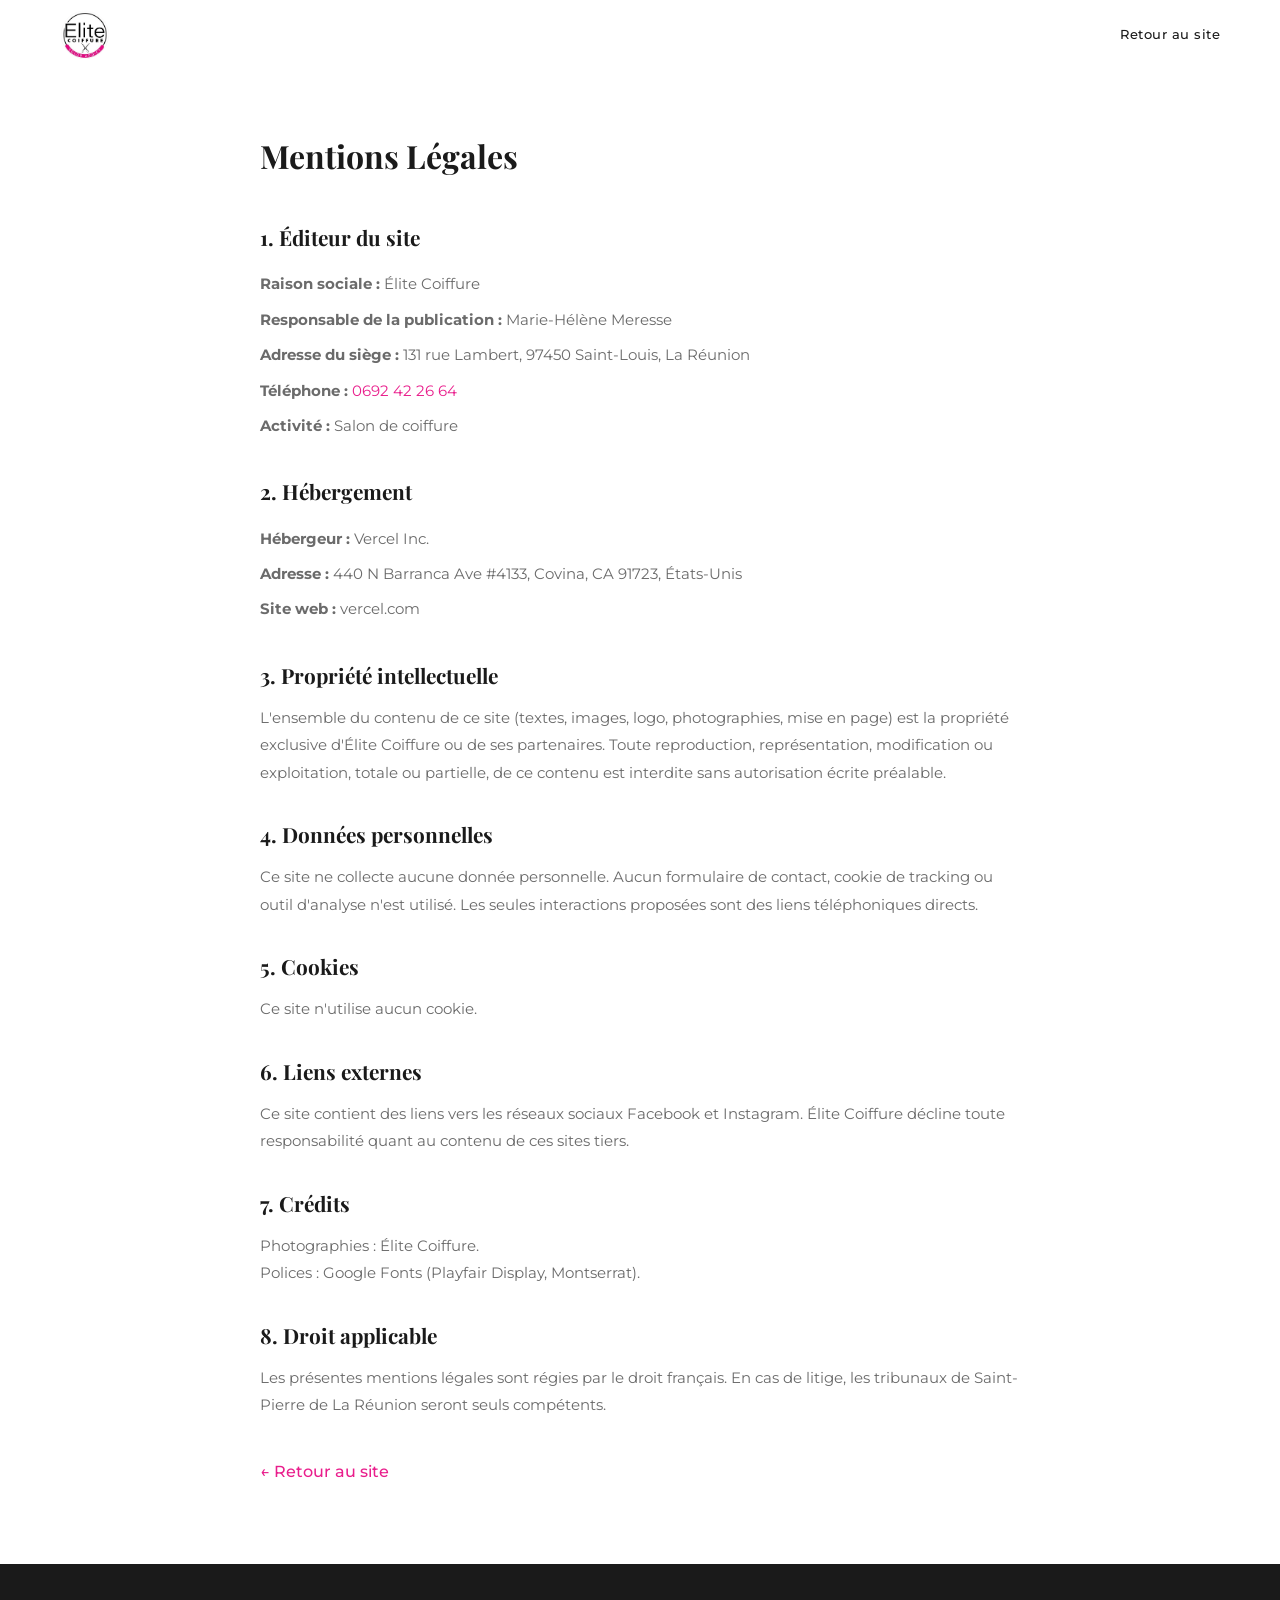
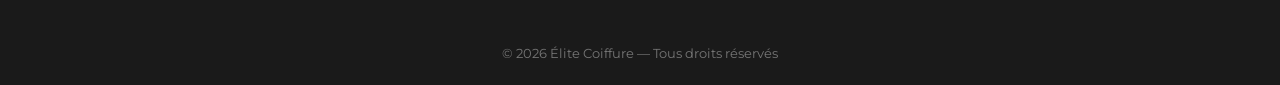
<file: elite-coiffure/mentions-legales.html>
<!DOCTYPE html>
<html lang="fr">
<head>
    <meta charset="UTF-8">
    <meta name="viewport" content="width=device-width, initial-scale=1.0">
    <title>Mentions Légales — Élite Coiffure</title>
    <meta name="robots" content="noindex, nofollow">
    <link rel="icon" type="image/png" href="logo elite coiffure.png">
    <link rel="stylesheet" href="styles.css">
    <link rel="preconnect" href="https://fonts.googleapis.com">
    <link rel="preconnect" href="https://fonts.gstatic.com" crossorigin>
    <link href="https://fonts.googleapis.com/css2?family=Playfair+Display:ital,wght@0,400;0,600;0,700;1,400&family=Montserrat:wght@300;400;500;600;700&display=swap" rel="stylesheet">
    <style>
        .mentions {
            max-width: 800px;
            margin: 0 auto;
            padding: calc(var(--header-h) + 60px) 20px 80px;
        }
        .mentions h1 {
            font-family: var(--font-heading);
            font-size: 2rem;
            margin-bottom: 40px;
            color: var(--black);
        }
        .mentions h2 {
            font-family: var(--font-heading);
            font-size: 1.3rem;
            margin: 32px 0 12px;
            color: var(--black);
        }
        .mentions p, .mentions li {
            font-size: 0.95rem;
            line-height: 1.8;
            color: var(--gray);
        }
        .mentions ul {
            list-style: none;
            padding: 0;
        }
        .mentions ul li {
            padding: 4px 0;
        }
        .mentions a {
            color: var(--pink);
        }
        .mentions-back {
            display: inline-block;
            margin-top: 40px;
            color: var(--pink);
            font-weight: 500;
        }
    </style>
</head>
<body>
    <!-- Header -->
    <header class="header" id="header">
        <div class="header-inner">
            <a href="index.html" class="logo">
                <img src="logo elite coiffure.png" alt="Élite Coiffure" width="60" height="60">
            </a>
            <nav class="nav" id="nav">
                <a href="index.html" class="nav-link">Retour au site</a>
            </nav>
            <button class="burger" id="burger" aria-label="Ouvrir le menu">
                <span></span><span></span><span></span>
            </button>
        </div>
    </header>

    <main class="mentions">
        <h1>Mentions Légales</h1>

        <h2>1. Éditeur du site</h2>
        <ul>
            <li><strong>Raison sociale :</strong> Élite Coiffure</li>
            <li><strong>Responsable de la publication :</strong> Marie-Hélène Meresse</li>
            <li><strong>Adresse du siège :</strong> 131 rue Lambert, 97450 Saint-Louis, La Réunion</li>
            <li><strong>Téléphone :</strong> <a href="tel:0692422664">0692 42 26 64</a></li>
            <li><strong>Activité :</strong> Salon de coiffure</li>
        </ul>

        <h2>2. Hébergement</h2>
        <ul>
            <li><strong>Hébergeur :</strong> Vercel Inc.</li>
            <li><strong>Adresse :</strong> 440 N Barranca Ave #4133, Covina, CA 91723, États-Unis</li>
            <li><strong>Site web :</strong> vercel.com</li>
        </ul>

        <h2>3. Propriété intellectuelle</h2>
        <p>L'ensemble du contenu de ce site (textes, images, logo, photographies, mise en page) est la propriété exclusive d'Élite Coiffure ou de ses partenaires. Toute reproduction, représentation, modification ou exploitation, totale ou partielle, de ce contenu est interdite sans autorisation écrite préalable.</p>

        <h2>4. Données personnelles</h2>
        <p>Ce site ne collecte aucune donnée personnelle. Aucun formulaire de contact, cookie de tracking ou outil d'analyse n'est utilisé. Les seules interactions proposées sont des liens téléphoniques directs.</p>

        <h2>5. Cookies</h2>
        <p>Ce site n'utilise aucun cookie.</p>

        <h2>6. Liens externes</h2>
        <p>Ce site contient des liens vers les réseaux sociaux Facebook et Instagram. Élite Coiffure décline toute responsabilité quant au contenu de ces sites tiers.</p>

        <h2>7. Crédits</h2>
        <p>Photographies : Élite Coiffure.<br>
        Polices : Google Fonts (Playfair Display, Montserrat).</p>

        <h2>8. Droit applicable</h2>
        <p>Les présentes mentions légales sont régies par le droit français. En cas de litige, les tribunaux de Saint-Pierre de La Réunion seront seuls compétents.</p>

        <a href="index.html" class="mentions-back">&larr; Retour au site</a>
    </main>

    <!-- Footer -->
    <footer class="footer">
        <div class="container">
            <div class="footer-bottom">
                <p>&copy; 2026 Élite Coiffure — Tous droits réservés</p>
            </div>
        </div>
    </footer>
</body>
</html>
</file>
<file: elite-coiffure/styles.css>
/* =============================================
   ÉLITE COIFFURE — Styles
   Palette : Noir #1A1A1A | Blanc #FFFFFF | Rose #E91E8C | Gris #6B6B6B
   ============================================= */

*, *::before, *::after {
    margin: 0;
    padding: 0;
    box-sizing: border-box;
}

:root {
    --black: #1A1A1A;
    --white: #FFFFFF;
    --pink: #E91E8C;
    --pink-light: #FDF0F7;
    --pink-dark: #C4167A;
    --gray: #6B6B6B;
    --gray-light: #F5F5F5;
    --gray-medium: #E0E0E0;
    --font-heading: 'Playfair Display', Georgia, serif;
    --font-body: 'Montserrat', -apple-system, sans-serif;
    --header-h: 70px;
    --radius: 8px;
    --transition: 0.3s cubic-bezier(0.4, 0, 0.2, 1);
}

html {
    scroll-behavior: smooth;
    -webkit-text-size-adjust: 100%;
}

body {
    font-family: var(--font-body);
    font-size: 16px;
    line-height: 1.6;
    color: var(--black);
    background: var(--white);
    overflow-x: hidden;
}

img {
    max-width: 100%;
    height: auto;
    display: block;
}

a {
    text-decoration: none;
    color: inherit;
    transition: color var(--transition);
}

address {
    font-style: normal;
}

/* =============================================
   UTILITIES
   ============================================= */

.container {
    width: 100%;
    max-width: 1200px;
    margin: 0 auto;
    padding: 0 20px;
}

.section {
    padding: 80px 0;
}

.section--dark {
    background: var(--black);
    color: var(--white);
}

.section--dark .section-label {
    color: var(--pink);
}

.section--dark .section-intro {
    color: rgba(255,255,255,0.7);
}

.section--light {
    background: var(--gray-light);
}

.section-label {
    display: block;
    font-family: var(--font-body);
    font-size: 0.75rem;
    font-weight: 600;
    letter-spacing: 3px;
    text-transform: uppercase;
    color: var(--pink);
    margin-bottom: 16px;
    text-align: center;
}

.section-title {
    font-family: var(--font-heading);
    font-size: clamp(1.8rem, 4vw, 2.8rem);
    font-weight: 600;
    text-align: center;
    margin-bottom: 16px;
    line-height: 1.2;
}

.section-title em {
    font-style: italic;
    color: var(--pink);
}

.section-intro {
    text-align: center;
    color: var(--gray);
    max-width: 600px;
    margin: 0 auto 48px;
    font-size: 1rem;
    line-height: 1.7;
}

/* =============================================
   BUTTONS
   ============================================= */

.btn {
    display: inline-flex;
    align-items: center;
    justify-content: center;
    padding: 14px 32px;
    font-family: var(--font-body);
    font-size: 0.875rem;
    font-weight: 600;
    letter-spacing: 0.5px;
    border-radius: var(--radius);
    transition: all var(--transition);
    cursor: pointer;
    border: 2px solid transparent;
}

.btn--primary {
    background: var(--pink);
    color: var(--white);
    border-color: var(--pink);
}

.btn--primary:hover {
    background: var(--pink-dark);
    border-color: var(--pink-dark);
    transform: translateY(-2px);
    box-shadow: 0 8px 25px rgba(233,30,140,0.3);
}

.btn--outline {
    background: transparent;
    color: var(--white);
    border-color: var(--white);
}

.btn--outline:hover {
    background: var(--white);
    color: var(--black);
    transform: translateY(-2px);
}

.btn--full {
    width: 100%;
}

/* =============================================
   HEADER
   ============================================= */

.header {
    position: fixed;
    top: 0;
    left: 0;
    right: 0;
    z-index: 1000;
    background: rgba(255,255,255,0.95);
    backdrop-filter: blur(10px);
    -webkit-backdrop-filter: blur(10px);
    border-bottom: 1px solid transparent;
    transition: all var(--transition);
}

.header.scrolled {
    border-bottom-color: var(--gray-medium);
    box-shadow: 0 2px 20px rgba(0,0,0,0.06);
}

.header-inner {
    display: flex;
    align-items: center;
    justify-content: space-between;
    height: var(--header-h);
    max-width: 1200px;
    margin: 0 auto;
    padding: 0 20px;
}

.logo img {
    height: 50px;
    width: auto;
}

.nav {
    display: none;
    align-items: center;
    gap: 28px;
}

.nav-link {
    font-size: 0.8rem;
    font-weight: 500;
    letter-spacing: 0.5px;
    color: var(--black);
    position: relative;
}

.nav-link::after {
    content: '';
    position: absolute;
    bottom: -4px;
    left: 0;
    width: 0;
    height: 2px;
    background: var(--pink);
    transition: width var(--transition);
}

.nav-link:hover::after {
    width: 100%;
}

.nav-link--cta {
    background: var(--pink);
    color: var(--white);
    padding: 8px 20px;
    border-radius: var(--radius);
    font-weight: 600;
}

.nav-link--cta::after {
    display: none;
}

.nav-link--cta:hover {
    background: var(--pink-dark);
    color: var(--white);
}

.header-socials {
    display: none;
    align-items: center;
    gap: 12px;
}

.header-socials a {
    color: var(--gray);
    transition: color var(--transition);
}

.header-socials a:hover {
    color: var(--pink);
}

/* Burger */
.burger {
    display: flex;
    flex-direction: column;
    justify-content: center;
    gap: 5px;
    width: 28px;
    height: 28px;
    background: none;
    border: none;
    position: relative;
    z-index: 2;
    cursor: pointer;
    padding: 0;
}

.burger span {
    display: block;
    width: 100%;
    height: 2px;
    background: var(--black);
    border-radius: 2px;
    transition: all var(--transition);
}

.burger.active span:nth-child(1) {
    transform: rotate(45deg) translate(5px, 5px);
}

.burger.active span:nth-child(2) {
    opacity: 0;
}

.burger.active span:nth-child(3) {
    transform: rotate(-45deg) translate(5px, -5px);
}

/* Mobile nav overlay */
.nav.open {
    display: flex;
    flex-direction: column;
    position: fixed;
    top: 0;
    left: 0;
    width: 100vw;
    height: 100vh;
    height: 100dvh;
    background: #ffffff;
    justify-content: center;
    align-items: center;
    gap: 0;
    z-index: 1;
    padding: 100px 40px 40px;
    overflow-y: auto;
}

.nav.open .nav-link {
    font-family: var(--font-heading);
    font-size: 1.4rem;
    font-weight: 400;
    letter-spacing: 1px;
    color: var(--black);
    padding: 14px 0;
    border-bottom: 1px solid var(--gray-medium);
    width: 100%;
    max-width: 300px;
    text-align: center;
    transition: color 0.3s ease;
}

.nav.open .nav-link:first-child {
    border-top: 1px solid var(--gray-medium);
}

.nav.open .nav-link:hover {
    color: var(--pink);
}

.nav.open .nav-link::after {
    display: none;
}

.nav.open .nav-link--cta {
    margin-top: 24px;
    border: none;
    background: var(--pink);
    color: var(--white);
    padding: 14px 40px;
    border-radius: var(--radius);
    font-family: var(--font-body);
    font-size: 0.95rem;
    font-weight: 600;
    letter-spacing: 0.5px;
}

.nav.open .nav-link--cta:hover {
    background: var(--pink-dark);
    color: var(--white);
}

.nav-mobile-logo {
    margin-bottom: 32px;
}

.nav-mobile-socials {
    display: flex;
    gap: 20px;
    margin-top: 32px;
}

.nav-mobile-socials a {
    color: var(--gray);
    transition: color 0.3s ease;
}

.nav-mobile-socials a:hover {
    color: var(--pink);
}

/* =============================================
   HERO
   ============================================= */

.hero {
    position: relative;
    min-height: 100vh;
    display: flex;
    align-items: center;
    justify-content: center;
    overflow: hidden;
}

.hero-mosaic {
    position: absolute;
    inset: 0;
    z-index: 0;
    display: grid;
    grid-template-columns: repeat(2, 1fr);
    gap: 6px;
    padding: 6px;
}

.mosaic-col {
    display: flex;
    flex-direction: column;
    gap: 6px;
}

.mosaic-col img {
    width: 100%;
    aspect-ratio: 3/4;
    object-fit: cover;
    border-radius: 4px;
    flex-shrink: 0;
}

.mosaic-col--scroll-up {
    animation: mosaicUp 40s linear infinite;
}

.mosaic-col--scroll-down {
    animation: mosaicDown 40s linear infinite;
}

@keyframes mosaicUp {
    0% { transform: translateY(0); }
    100% { transform: translateY(-50%); }
}

@keyframes mosaicDown {
    0% { transform: translateY(-50%); }
    100% { transform: translateY(0); }
}

.mosaic-col--hide-mobile {
    display: none;
}

.mosaic-col--hide-tablet {
    display: none;
}

.hero-overlay {
    position: absolute;
    inset: 0;
    background: rgba(26,26,26,0.72);
    z-index: 1;
}

.hero-content {
    position: relative;
    z-index: 2;
    text-align: center;
    color: var(--white);
    padding: 0 20px;
    padding-top: var(--header-h);
}

.hero-logo {
    width: 140px;
    height: 140px;
    margin: 0 auto 24px;
    border-radius: 50%;
    box-shadow: 0 8px 40px rgba(0,0,0,0.3);
}

.hero h1 {
    font-family: var(--font-heading);
    font-size: clamp(2rem, 5vw, 3.5rem);
    font-weight: 600;
    line-height: 1.2;
    margin-bottom: 16px;
}

.hero h1 strong {
    color: var(--pink);
}

.hero-subtitle {
    font-size: clamp(0.9rem, 2vw, 1.15rem);
    font-weight: 300;
    letter-spacing: 1px;
    opacity: 0.9;
    margin-bottom: 36px;
}

.hero-actions {
    display: flex;
    flex-direction: column;
    gap: 12px;
    align-items: center;
}

.scroll-indicator {
    position: absolute;
    bottom: 30px;
    left: 50%;
    transform: translateX(-50%);
    z-index: 2;
    color: var(--white);
    opacity: 0.6;
    animation: bounce 2s infinite;
}

@keyframes bounce {
    0%, 100% { transform: translateX(-50%) translateY(0); }
    50% { transform: translateX(-50%) translateY(8px); }
}

/* =============================================
   PRESTATIONS
   ============================================= */

.prestations-grid {
    display: grid;
    grid-template-columns: 1fr;
    gap: 24px;
}

.prestation-card {
    padding: 32px 24px;
    background: var(--white);
    border: 1px solid var(--gray-medium);
    border-radius: var(--radius);
    transition: all var(--transition);
}

.prestation-card:hover {
    border-color: var(--pink);
    transform: translateY(-4px);
    box-shadow: 0 12px 40px rgba(233,30,140,0.08);
}

.prestation-icon {
    width: 60px;
    height: 60px;
    display: flex;
    align-items: center;
    justify-content: center;
    background: var(--pink-light);
    border-radius: 50%;
    margin-bottom: 20px;
    color: var(--pink);
}

.prestation-card h3 {
    font-family: var(--font-heading);
    font-size: 1.25rem;
    margin-bottom: 10px;
}

.prestation-card p {
    color: var(--gray);
    font-size: 0.9rem;
    line-height: 1.6;
}

/* =============================================
   COULEUR & MÈCHES
   ============================================= */

.couleur-grid {
    display: flex;
    flex-wrap: wrap;
    justify-content: center;
    gap: 24px;
}

.couleur-card {
    width: 100%;
    text-align: center;
}

.couleur-card-img {
    border-radius: var(--radius);
    overflow: hidden;
    margin-bottom: 16px;
}

.couleur-card-img img {
    width: 100%;
    height: auto;
    display: block;
}

.couleur-card h3 {
    font-family: var(--font-heading);
    font-size: 1.2rem;
    margin-bottom: 8px;
    color: var(--white);
}

.couleur-card p {
    color: rgba(255,255,255,0.7);
    font-size: 0.9rem;
    line-height: 1.6;
}

/* =============================================
   SOINS
   ============================================= */

.soins-grid {
    display: grid;
    grid-template-columns: 1fr;
    gap: 20px;
    margin-bottom: 40px;
}

.soin-card {
    padding: 28px 24px;
    background: rgba(255,255,255,0.06);
    border: 1px solid rgba(255,255,255,0.12);
    border-radius: var(--radius);
    transition: all var(--transition);
}

.soin-card:hover {
    background: rgba(255,255,255,0.1);
    border-color: var(--pink);
}

.soin-header {
    display: flex;
    flex-wrap: wrap;
    align-items: center;
    justify-content: space-between;
    gap: 12px;
    margin-bottom: 12px;
}

.soin-header h3 {
    font-family: var(--font-heading);
    font-size: 1.2rem;
}

.soin-prices {
    display: flex;
    gap: 16px;
}

.soin-price {
    font-weight: 700;
    color: var(--pink);
    font-size: 1rem;
}

.soin-price small {
    font-weight: 400;
    font-size: 0.75rem;
    opacity: 0.7;
    color: var(--white);
}

.soin-badge {
    background: var(--pink);
    color: var(--white);
    font-size: 0.7rem;
    font-weight: 600;
    padding: 4px 12px;
    border-radius: 20px;
    letter-spacing: 0.5px;
}

.soin-card p {
    color: rgba(255,255,255,0.7);
    font-size: 0.9rem;
    line-height: 1.6;
}

.soins-images {
    display: grid;
    grid-template-columns: repeat(3, 1fr);
    gap: 10px;
    max-width: 900px;
    margin: 0 auto;
}

.soins-img {
    border-radius: var(--radius);
    overflow: hidden;
}

.soins-img img {
    width: 100%;
    height: auto;
    display: block;
    transition: transform 0.5s ease;
}

.soins-img:hover img {
    transform: scale(1.05);
}

/* =============================================
   GALERIE
   ============================================= */

.galerie-grid {
    display: flex;
    flex-wrap: wrap;
    justify-content: center;
    gap: 8px;
}

.galerie-grid .galerie-item {
    width: calc(50% - 4px);
}

.galerie-item {
    border-radius: var(--radius);
    overflow: hidden;
    position: relative;
    background: var(--gray-light);
}

.galerie-item img {
    width: 100%;
    height: auto;
    display: block;
    transition: transform 0.6s ease;
}

.galerie-item:hover img {
    transform: scale(1.05);
}

.galerie-cta {
    text-align: center;
    margin-top: 40px;
}

/* =============================================
   TARIFS
   ============================================= */

.tarif-block {
    margin-bottom: 40px;
}

.tarif-block-title {
    font-family: var(--font-heading);
    font-size: 1.4rem;
    margin-bottom: 20px;
    padding-bottom: 12px;
    border-bottom: 2px solid var(--pink);
    display: inline-block;
}

.tarif-block-title small {
    font-family: var(--font-body);
    font-size: 0.75rem;
    font-weight: 400;
    color: var(--gray);
}

.tarif-table-wrapper {
    overflow-x: auto;
    -webkit-overflow-scrolling: touch;
}

.tarif-table {
    width: 100%;
    border-collapse: collapse;
    min-width: 500px;
}

.tarif-table thead th {
    background: var(--black);
    color: var(--white);
    font-size: 0.8rem;
    font-weight: 600;
    letter-spacing: 0.5px;
    text-transform: uppercase;
    padding: 14px 16px;
    text-align: left;
}

.tarif-table thead th:not(:first-child) {
    text-align: center;
}

.tarif-table tbody td {
    padding: 12px 16px;
    font-size: 0.9rem;
    border-bottom: 1px solid var(--gray-medium);
}

.tarif-table tbody td:not(:first-child) {
    text-align: center;
    font-weight: 600;
    color: var(--pink);
}

.tarif-table tbody tr:hover {
    background: var(--pink-light);
}

.tarif-columns {
    display: grid;
    grid-template-columns: 1fr;
    gap: 40px;
}

.tarif-list {
    display: flex;
    flex-direction: column;
}

.tarif-item {
    display: flex;
    justify-content: space-between;
    align-items: center;
    padding: 10px 0;
    border-bottom: 1px solid var(--gray-medium);
    font-size: 0.9rem;
}

.tarif-item span:last-child {
    font-weight: 600;
    color: var(--pink);
    white-space: nowrap;
    margin-left: 16px;
}

.tarif-item--highlight {
    background: var(--pink-light);
    padding: 12px 16px;
    border-radius: var(--radius);
    border-bottom: none;
    margin-bottom: 8px;
    font-weight: 600;
}

/* =============================================
   KÉRASTASE
   ============================================= */

.kerastase-layout {
    display: grid;
    grid-template-columns: 1fr;
    gap: 40px;
    align-items: start;
}

.kerastase-image {
    border-radius: var(--radius);
    overflow: hidden;
}

.kerastase-image img {
    width: 100%;
    height: auto;
    display: block;
}

.kerastase-gamme {
    padding: 20px 0;
    border-bottom: 1px solid var(--gray-medium);
}

.kerastase-gamme:first-child {
    padding-top: 0;
}

.kerastase-gamme h3 {
    font-family: var(--font-heading);
    font-size: 1.15rem;
    margin-bottom: 6px;
}

.kerastase-gamme p {
    color: var(--gray);
    font-size: 0.9rem;
}

.kerastase-note {
    margin-top: 24px;
    padding: 16px 20px;
    background: var(--pink-light);
    border-left: 3px solid var(--pink);
    border-radius: 0 var(--radius) var(--radius) 0;
    font-size: 0.9rem;
    color: var(--black);
}

/* =============================================
   AMBIANCE
   ============================================= */

.ambiance-grid {
    display: flex;
    flex-wrap: wrap;
    justify-content: center;
    gap: 12px;
}

.ambiance-grid .ambiance-item {
    width: 100%;
}

.ambiance-item {
    position: relative;
    border-radius: var(--radius);
    overflow: hidden;
}

.ambiance-item img {
    width: 100%;
    height: auto;
    display: block;
}

.ambiance-label {
    position: absolute;
    bottom: 0;
    left: 0;
    right: 0;
    padding: 20px;
    background: linear-gradient(transparent, rgba(26,26,26,0.8));
    color: var(--white);
    font-size: 0.9rem;
    font-weight: 500;
}

/* =============================================
   AVIS CLIENTS
   ============================================= */

.avis-grid {
    display: grid;
    grid-template-columns: 1fr;
    gap: 20px;
    max-width: 1000px;
    margin: 0 auto;
}

.avis-card {
    background: var(--white);
    border: 1px solid #e0e0e0;
    border-radius: 8px;
    padding: 24px;
    transition: box-shadow var(--transition);
}

.avis-card:hover {
    box-shadow: 0 4px 18px rgba(0,0,0,0.1);
}

.avis-header {
    display: flex;
    align-items: center;
    gap: 12px;
    margin-bottom: 16px;
}

.avis-avatar {
    width: 40px;
    height: 40px;
    border-radius: 50%;
    background: var(--pink);
    color: var(--white);
    display: flex;
    align-items: center;
    justify-content: center;
    font-family: var(--font-body);
    font-weight: 600;
    font-size: 1rem;
    flex-shrink: 0;
}

.avis-meta {
    flex: 1;
}

.avis-author {
    display: block;
    font-family: var(--font-body);
    font-weight: 600;
    font-size: 0.9rem;
    color: var(--black);
    margin-bottom: 2px;
}

.avis-stars {
    color: #FBBC05;
    font-size: 0.85rem;
    letter-spacing: 1px;
}

.avis-google {
    flex-shrink: 0;
    align-self: flex-start;
}

.avis-text {
    font-size: 0.92rem;
    line-height: 1.7;
    color: #4d5156;
    margin: 0;
}

/* =============================================
   SALONS
   ============================================= */

.salons-grid {
    display: grid;
    grid-template-columns: 1fr;
    gap: 24px;
    max-width: 700px;
    margin: 0 auto;
}

.salon-card {
    text-align: center;
    padding: 40px 32px;
    background: var(--white);
    border: 1px solid var(--gray-medium);
    border-radius: var(--radius);
    transition: all var(--transition);
}

.salon-card:hover {
    border-color: var(--pink);
    box-shadow: 0 12px 40px rgba(233,30,140,0.08);
}

.salon-icon {
    width: 56px;
    height: 56px;
    display: flex;
    align-items: center;
    justify-content: center;
    background: var(--pink-light);
    border-radius: 50%;
    margin: 0 auto 20px;
    color: var(--pink);
}

.salon-card h3 {
    font-family: var(--font-heading);
    font-size: 1.5rem;
    margin-bottom: 12px;
}

.salon-card address {
    color: var(--gray);
    font-size: 0.9rem;
    line-height: 1.6;
    margin-bottom: 16px;
}

.salon-phone {
    display: block;
    font-size: 1.3rem;
    font-weight: 700;
    color: var(--pink);
    margin-bottom: 20px;
    letter-spacing: 1px;
}

/* =============================================
   HORAIRES & CONTACT
   ============================================= */

.contact-layout {
    display: grid;
    grid-template-columns: 1fr;
    gap: 40px;
    max-width: 800px;
    margin: 0 auto;
}

.horaires-table {
    display: flex;
    flex-direction: column;
}

.horaire-row {
    display: flex;
    justify-content: space-between;
    padding: 12px 0;
    border-bottom: 1px solid var(--gray-medium);
    font-size: 0.95rem;
}

.horaire-row .ferme {
    color: var(--gray);
    font-style: italic;
}

.horaires-note {
    margin-top: 16px;
    font-size: 0.85rem;
    color: var(--pink);
    font-weight: 500;
}

.contact-info h3 {
    font-family: var(--font-heading);
    font-size: 1.3rem;
    margin-bottom: 12px;
}

.contact-info > p {
    color: var(--gray);
    font-size: 0.9rem;
    margin-bottom: 24px;
}

.contact-phones {
    display: flex;
    flex-direction: column;
    gap: 12px;
}

.contact-phone {
    display: flex;
    justify-content: space-between;
    align-items: center;
    padding: 16px 20px;
    background: var(--white);
    border: 2px solid var(--gray-medium);
    border-radius: var(--radius);
    transition: all var(--transition);
}

.contact-phone:hover {
    border-color: var(--pink);
    background: var(--pink-light);
}

.contact-phone strong {
    font-size: 0.9rem;
}

.contact-phone span {
    font-size: 1.1rem;
    font-weight: 700;
    color: var(--pink);
    letter-spacing: 0.5px;
}

/* =============================================
   FOOTER
   ============================================= */

.footer {
    background: var(--black);
    color: var(--white);
    padding: 60px 0 0;
}

.footer-inner {
    display: grid;
    grid-template-columns: 1fr;
    gap: 32px;
    padding-bottom: 40px;
    border-bottom: 1px solid rgba(255,255,255,0.1);
}

.footer-brand img {
    margin-bottom: 16px;
    border-radius: 50%;
}

.footer-brand p {
    color: rgba(255,255,255,0.6);
    font-size: 0.85rem;
    line-height: 1.7;
    max-width: 300px;
}

.footer-links h4,
.footer-contact h4 {
    font-family: var(--font-heading);
    font-size: 1rem;
    margin-bottom: 16px;
}

.footer-links a,
.footer-contact a {
    display: block;
    color: rgba(255,255,255,0.6);
    font-size: 0.85rem;
    margin-bottom: 8px;
    transition: color var(--transition);
}

.footer-links a:hover,
.footer-contact a:hover {
    color: var(--pink);
}

.footer-socials {
    display: flex;
    gap: 16px;
    margin-top: 16px;
}

.footer-socials a {
    color: rgba(255,255,255,0.6);
    transition: color var(--transition);
}

.footer-socials a:hover {
    color: var(--pink);
}

.footer-bottom {
    padding: 20px 0;
    text-align: center;
}

.footer-bottom p {
    font-size: 0.8rem;
    color: rgba(255,255,255,0.4);
}

/* =============================================
   ANIMATIONS (scroll reveal)
   ============================================= */

.reveal {
    opacity: 0;
    transform: translateY(30px);
    transition: opacity 0.6s ease, transform 0.6s ease;
}

.reveal.visible {
    opacity: 1;
    transform: translateY(0);
}

/* =============================================
   RESPONSIVE — Tablet (768px+)
   ============================================= */

@media (min-width: 768px) {
    .hero-mosaic {
        grid-template-columns: repeat(3, 1fr);
    }

    .mosaic-col--hide-mobile {
        display: flex;
    }

    .hero-actions {
        flex-direction: row;
        gap: 16px;
        justify-content: center;
    }

    .hero-logo {
        width: 160px;
        height: 160px;
    }

    .prestations-grid {
        grid-template-columns: repeat(2, 1fr);
    }

    .couleur-card {
        width: calc(33.333% - 16px);
    }

    .soins-grid {
        display: flex;
        flex-wrap: wrap;
        justify-content: center;
        gap: 20px;
    }

    .soins-grid .soin-card {
        width: calc(50% - 10px);
    }

    .galerie-grid {
        display: flex;
        flex-wrap: wrap;
        justify-content: center;
        gap: 12px;
    }

    .galerie-grid .galerie-item {
        width: calc(33.333% - 8px);
    }

    .tarif-columns {
        grid-template-columns: repeat(2, 1fr);
    }

    .kerastase-layout {
        grid-template-columns: 1fr 1fr;
        gap: 60px;
        align-items: center;
    }

    .ambiance-grid {
        display: flex;
        flex-wrap: wrap;
        justify-content: center;
        gap: 12px;
    }

    .ambiance-grid .ambiance-item {
        width: calc(50% - 6px);
    }


    .avis-grid {
        grid-template-columns: repeat(2, 1fr);
    }

    .salons-grid {
        grid-template-columns: repeat(2, 1fr);
    }

    .contact-layout {
        grid-template-columns: 1fr 1fr;
    }

    .footer-inner {
        grid-template-columns: 1.5fr 1fr 1fr;
    }

    .section {
        padding: 100px 0;
    }
}

/* =============================================
   RESPONSIVE — Desktop (1024px+)
   ============================================= */

@media (min-width: 1024px) {
    .hero-mosaic {
        grid-template-columns: repeat(4, 1fr);
    }

    .mosaic-col--hide-tablet {
        display: flex;
    }

    .burger {
        display: none;
    }

    .nav {
        display: flex;
    }

    .header-socials {
        display: flex;
    }

    .prestations-grid {
        grid-template-columns: repeat(3, 1fr);
    }

    .galerie-grid {
        gap: 16px;
    }

    .galerie-grid .galerie-item {
        width: calc(25% - 12px);
    }

    .ambiance-grid .ambiance-item {
        width: calc(33.333% - 8px);
    }

    .avis-grid {
        grid-template-columns: repeat(3, 1fr);
    }

    .section {
        padding: 120px 0;
    }
}

/* =============================================
   RESPONSIVE — Large Desktop (1200px+)
   ============================================= */

@media (min-width: 1200px) {
    .container {
        padding: 0 40px;
    }

    .hero-logo {
        width: 180px;
        height: 180px;
    }
}

/* =============================================
   LIGHTBOX
   ============================================= */

.lightbox {
    position: fixed;
    inset: 0;
    z-index: 2000;
    background: rgba(0,0,0,0.92);
    display: flex;
    align-items: center;
    justify-content: center;
    opacity: 0;
    pointer-events: none;
    transition: opacity var(--transition);
}

.lightbox.active {
    opacity: 1;
    pointer-events: all;
}

.lightbox img {
    max-width: 90vw;
    max-height: 90vh;
    object-fit: contain;
    border-radius: var(--radius);
}

.lightbox-close {
    position: absolute;
    top: 20px;
    right: 20px;
    width: 44px;
    height: 44px;
    background: none;
    border: none;
    color: var(--white);
    font-size: 2rem;
    cursor: pointer;
    display: flex;
    align-items: center;
    justify-content: center;
}

/* =============================================
   MOBILE PHONE FIXED BAR
   ============================================= */

.mobile-bar {
    display: flex;
    position: fixed;
    bottom: 0;
    left: 0;
    right: 0;
    z-index: 900;
    background: var(--black);
    border-top: 1px solid rgba(255,255,255,0.1);
}

.mobile-bar a {
    flex: 1;
    display: flex;
    align-items: center;
    justify-content: center;
    gap: 8px;
    padding: 14px 0;
    color: var(--white);
    font-size: 0.8rem;
    font-weight: 600;
    text-align: center;
}

.mobile-bar a:first-child {
    border-right: 1px solid rgba(255,255,255,0.1);
}

.mobile-bar a:hover {
    background: var(--pink);
}

.mobile-bar svg {
    width: 18px;
    height: 18px;
}

@media (min-width: 768px) {
    .mobile-bar {
        display: none;
    }
}

/* Add padding at bottom for mobile bar */
@media (max-width: 767px) {
    .footer {
        padding-bottom: 60px;
    }
}
</file>
